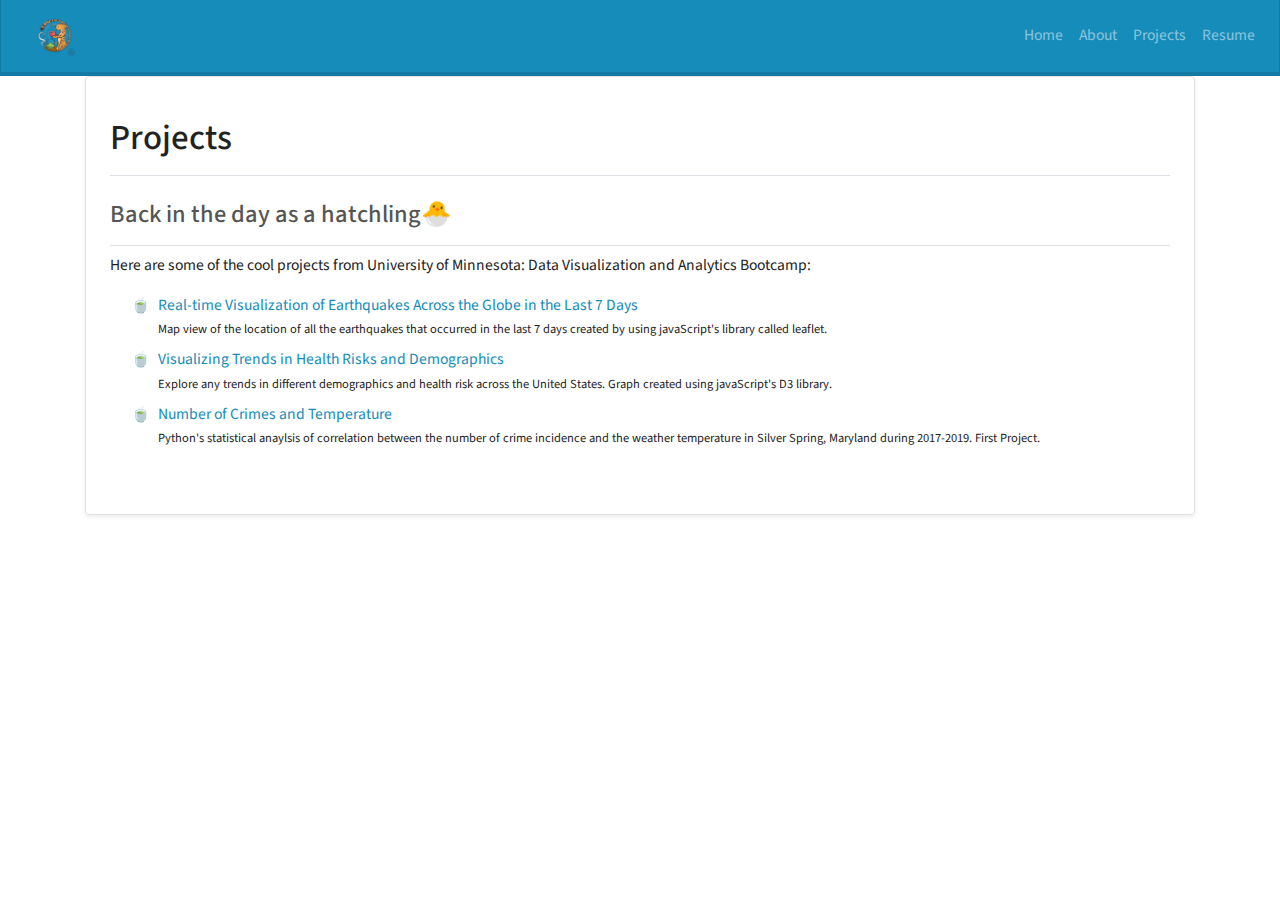
<file: project.html>
<!doctype html>
<html lang="en">

<head>
  <!-- Google tag (gtag.js) -->
  <script async src="https://www.googletagmanager.com/gtag/js?id=G-BPQH21GV9W"></script>
  <script>
    window.dataLayer = window.dataLayer || [];
    function gtag() { dataLayer.push(arguments); }
    gtag('js', new Date());

    gtag('config', 'G-BPQH21GV9W');
  </script>
  <meta charset="utf-8">
  <meta name="viewport" content="width=device-width, initial-scale=1, shrink-to-fit=no">
  <meta name="description" content="">
  <meta name="author" content="Mark Otto, Jacob Thornton, and Bootstrap contributors">
  <meta name="generator" content="Jekyll v4.1.1">
  <title>My Projects</title>

  <link rel="canonical" href="https://getbootstrap.com/docs/4.5/examples/starter-template/">
  <link rel="icon" type="image/png" href="img/logo.png">

  <!-- Bootstrap core CSS -->
  <link rel="stylesheet" href="https://stackpath.bootstrapcdn.com/bootstrap/4.5.2/css/bootstrap.min.css"
    integrity="sha384-JcKb8q3iqJ61gNV9KGb8thSsNjpSL0n8PARn9HuZOnIxN0hoP+VmmDGMN5t9UJ0Z" crossorigin="anonymous">
  <link rel="stylesheet" href="static/css/lumen.css">
  <link rel="stylesheet" href="static/css/style.css">
</head>

<body>
  <div id="repeat-nav-bar"></div>

  <!-- Content-->
  <div class="container">
    <div class="row mb-2">
      <div class="col">
        <div
          class="row no-gutters border rounded overflow-hidden flex-md-row mb-4 shadow-sm h-md-250 position-relative">
          <div class="col p-4 d-flex flex-column position-static">
            <h1 class="pb-3 pt-3 border-bottom" title="Inspired by my personal interests">Projects</h1>
            <!-- <h3 class="text-secondary">Engineering 🛠️</h3>
           
            <div class="row pb-3 project-cards">
              <div class='col-sm-6 col-xs-12'>
                <a class="project-card" href="#" target="_blank">
                  <div class="card" id="imgbox-focus">
                    <img class="card-img-top" src="img/smule_db_erd.jpg" alt="smule_db", height="350px">
                    <div class="card-body">
                      <h4 class="card-title text-secondary">Coming soon</h4>
                      <p class="card-text text-info">Building database from data I scraped back when I was in my Data
                        Analyst persona.</p>
                    </div>
                  </div>
                </a>
              </div>
            </div> -->

            <!-- <h3 class='text-secondary border-bottom pt-3 pb-3'>Data Analyst Persona🔎</h3> -->

            <div id="analyst-dom"></div>

            <div class="row pb-3">
              <div class="col" id="umn">
                <h3 class='text-secondary border-bottom pt-3 pb-3'>Back in the day as a hatchling🐣</h3>
                <p>Here are some of the cool projects from University of Minnesota: Data Visualization and Analytics
                  Bootcamp:</p>
                <ul>
                  <!-- heroku killed my account T^T
                    <li><a href="https://machine-learning-nba.herokuapp.com/" target="_blank">Predicting NBA Games Using
                      Machine Learning</a> <br> <small> Select NBA player and team statistic data to predict the outcome
                      of basketball games using Python's machine learning packages. Final project.</small>
                  </li>

                  <li><a href="https://ckunakom.github.io/NY-citibike/" target="_blank">New York Citi Bike Activity
                      (Prior and During the COVID-19 Pandemic)</a> <br> <small>Tableau dashboard illustrating how the
                      COVID-19 pandemic affects the NY Citi Bike usage.</small>
                  </li> -->

                  <!-- <li><a href="https://project21bees.herokuapp.com/" target="_blank">Bee Colonies Across the United
                      States</a> <br> <small>Looking at bee colony data over time in the United State. Data retrieved
                      via ETL and various javaScript libraries for creating different types of graphs (plotly, leaflet,
                      choropleth). Second Project.</small></li> -->

                  <li><a href="https://ckunakom.github.io/earthquate-leaflet-map/" target="_blank">Real-time
                      Visualization of Earthquakes Across the Globe in the Last 7 Days</a> <br> <small>
                      Map view of the location of all the earthquakes that occurred in the last 7 days created by using
                      javaScript's library called leaflet.</small>
                  </li>

                  <li><a href="https://ckunakom.github.io/healthrisks_demographic/" target="_blank">Visualizing Trends
                      in Health Risks and Demographics</a> <br> <small>Explore any trends in different demographics and
                      health risk across the United States. Graph created using javaScript's D3 library.</small>
                  </li>

                  <li><a href="https://ckunakom.github.io/MD_crime_weather/" target="_blank">Number of Crimes and
                      Temperature</a> <br> <small>Python's statistical anaylsis of correlation between the number of
                      crime incidence and the weather temperature in Silver Spring, Maryland during 2017-2019. First
                      Project.</small></li>
                </ul>
              </div>
            </div>

          </div>
        </div>
      </div>




      <script src="https://code.jquery.com/jquery-3.5.1.slim.min.js"
        integrity="sha384-DfXdz2htPH0lsSSs5nCTpuj/zy4C+OGpamoFVy38MVBnE+IbbVYUew+OrCXaRkfj"
        crossorigin="anonymous"></script>
      <script src="https://stackpath.bootstrapcdn.com/bootstrap/4.3.1/js/bootstrap.min.js"
        integrity="sha384-JjSmVgyd0p3pXB1rRibZUAYoIIy6OrQ6VrjIEaFf/nJGzIxFDsf4x0xIM+B07jRM"
        crossorigin="anonymous"></script>
      <script src="static/js/navbar.js"></script>
      <script src="static/js/project.js"></script>
</body>

</html>
</file>
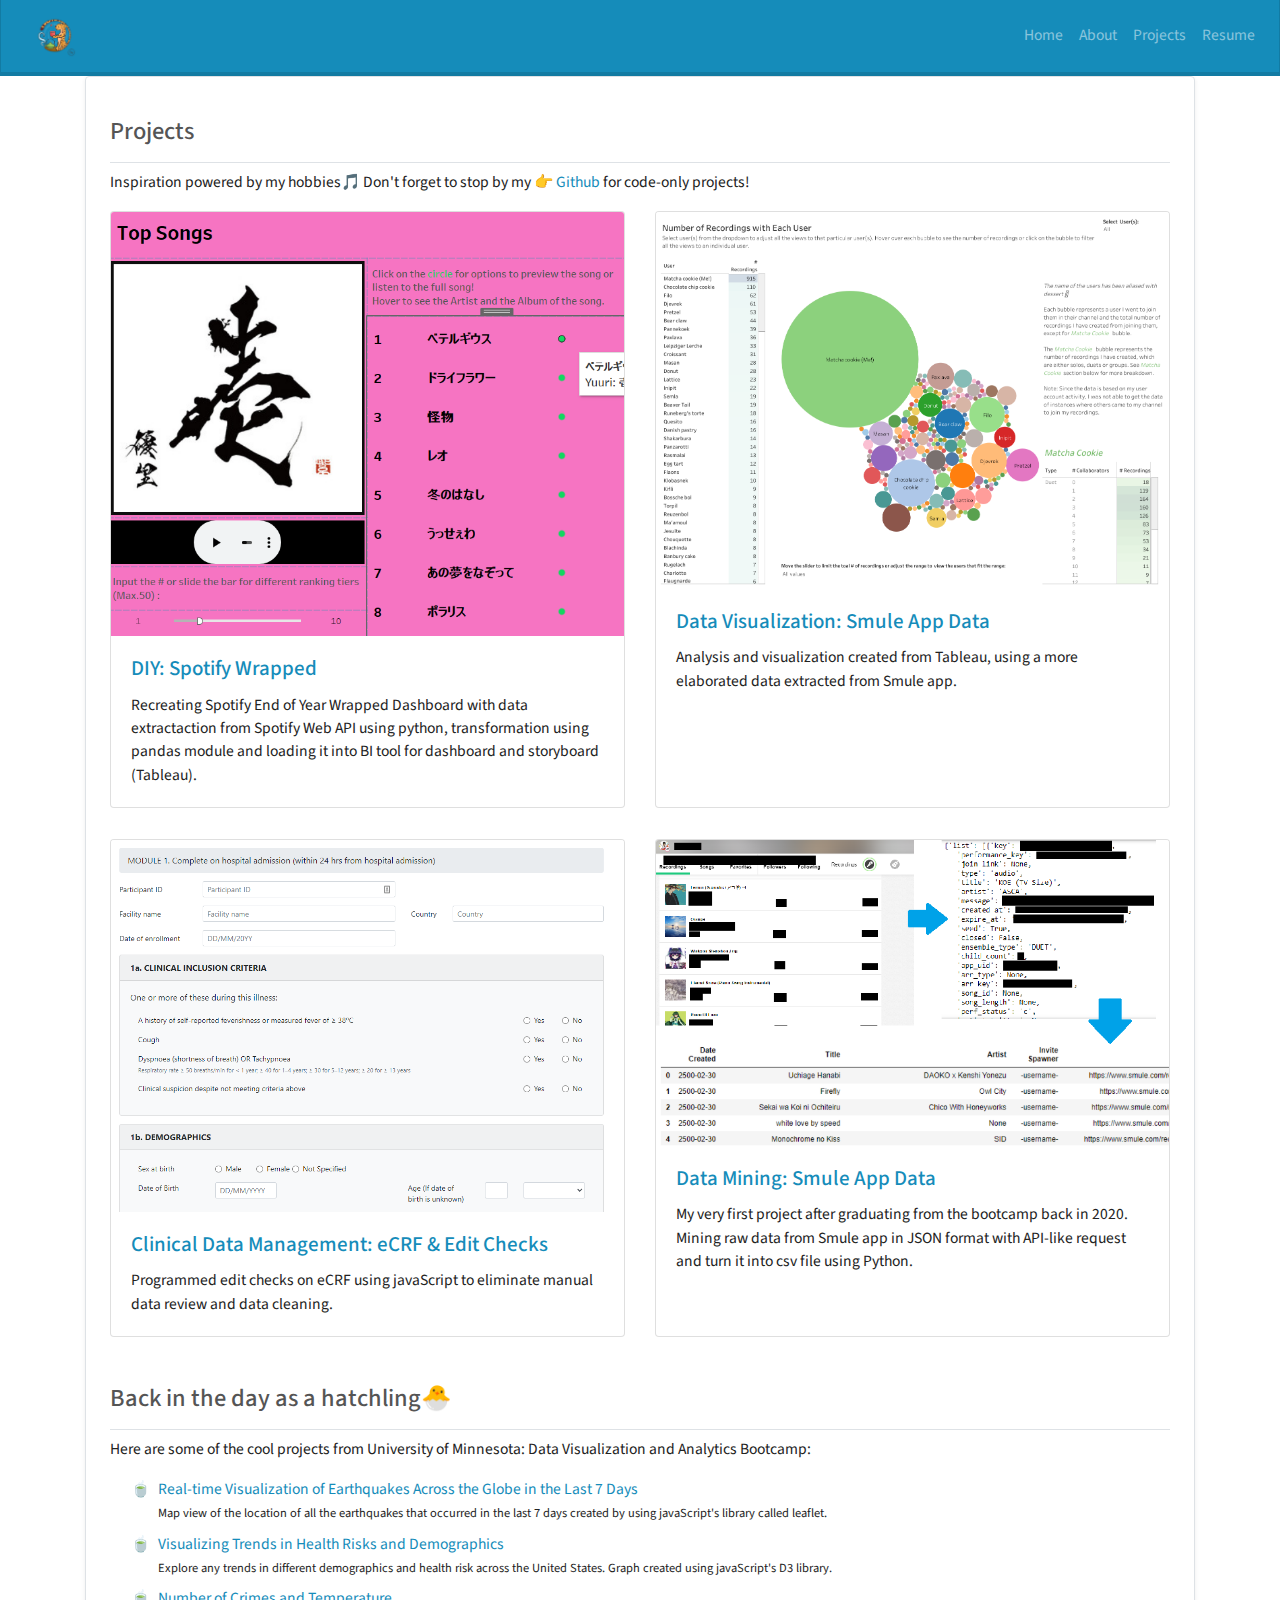
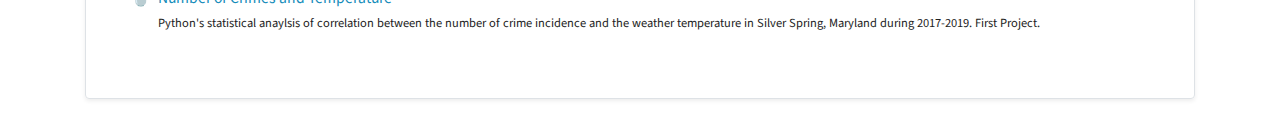
<file: projects.html>
<!doctype html>
<html lang="en">

<head>
  <!-- Google tag (gtag.js) -->
  <script async src="https://www.googletagmanager.com/gtag/js?id=G-BPQH21GV9W"></script>
  <script>
    window.dataLayer = window.dataLayer || [];
    function gtag() { dataLayer.push(arguments); }
    gtag('js', new Date());

    gtag('config', 'G-BPQH21GV9W');
  </script>
  <meta charset="utf-8">
  <meta name="viewport" content="width=device-width, initial-scale=1, shrink-to-fit=no">
  <meta name="description" content="">
  <meta name="author" content="Mark Otto, Jacob Thornton, and Bootstrap contributors">
  <meta name="generator" content="Jekyll v4.1.1">
  <title>My Projects</title>

  <link rel="canonical" href="https://getbootstrap.com/docs/4.5/examples/starter-template/">
  <link rel="icon" type="image/png" href="img/logo.png">

  <!-- Bootstrap core CSS -->
  <link rel="stylesheet" href="https://stackpath.bootstrapcdn.com/bootstrap/4.5.2/css/bootstrap.min.css"
    integrity="sha384-JcKb8q3iqJ61gNV9KGb8thSsNjpSL0n8PARn9HuZOnIxN0hoP+VmmDGMN5t9UJ0Z" crossorigin="anonymous">
  <link rel="stylesheet" href="static/css/lumen.css">
  <link rel="stylesheet" href="static/css/style.css">
</head>

<body>
  <div id="repeat-nav-bar"></div>

  <!-- Content-->
  <div class="container">
    <div class="row mb-2">
      <div class="col">
        <div
          class="row no-gutters border rounded overflow-hidden flex-md-row mb-4 shadow-sm h-md-250 position-relative">
          <div class="col p-4 d-flex flex-column position-static">
            <h3 class="text-secondary pb-3 pt-3 border-bottom">Projects
            </h3>
            <p>Inspiration powered by my hobbies🎵 Don't forget to stop by my 👉 <a href="https://github.com/ckunakom" target="_blank">Github</a> for code-only projects!
            </p>
            <!-- <h3 class="text-secondary">Engineering 🛠️</h3>
           
            <div class="row pb-3 project-cards">
              <div class='col-sm-6 col-xs-12'>
                <a class="project-card" href="#" target="_blank">
                  <div class="card" id="imgbox-focus">
                    <img class="card-img-top" src="img/smule_db_erd.jpg" alt="smule_db", height="350px">
                    <div class="card-body">
                      <h4 class="card-title text-secondary">Coming soon</h4>
                      <p class="card-text text-info">Building database from data I scraped back when I was in my Data
                        Analyst persona.</p>
                    </div>
                  </div>
                </a>
              </div>
            </div> -->

            <!-- <h3 class='text-secondary border-bottom pt-3 pb-3'>Data Analyst Persona🔎</h3> -->

            <div id="main-project-dom"></div>

            <div class="row pb-3">
              <div class="col" id="umn">
                <h3 class='text-secondary border-bottom pt-3 pb-3'>Back in the day as a hatchling🐣</h3>
                <p>Here are some of the cool projects from University of Minnesota: Data Visualization and Analytics
                  Bootcamp:</p>
                <ul>
                  <!-- heroku killed my account T^T
                    <li><a href="https://machine-learning-nba.herokuapp.com/" target="_blank">Predicting NBA Games Using
                      Machine Learning</a> <br> <small> Select NBA player and team statistic data to predict the outcome
                      of basketball games using Python's machine learning packages. Final project.</small>
                  </li>

                  <li><a href="https://ckunakom.github.io/NY-citibike/" target="_blank">New York Citi Bike Activity
                      (Prior and During the COVID-19 Pandemic)</a> <br> <small>Tableau dashboard illustrating how the
                      COVID-19 pandemic affects the NY Citi Bike usage.</small>
                  </li> -->

                  <!-- <li><a href="https://project21bees.herokuapp.com/" target="_blank">Bee Colonies Across the United
                      States</a> <br> <small>Looking at bee colony data over time in the United State. Data retrieved
                      via ETL and various javaScript libraries for creating different types of graphs (plotly, leaflet,
                      choropleth). Second Project.</small></li> -->

                  <li><a href="https://ckunakom.github.io/earthquate-leaflet-map/" target="_blank">Real-time
                      Visualization of Earthquakes Across the Globe in the Last 7 Days</a> <br> <small>
                      Map view of the location of all the earthquakes that occurred in the last 7 days created by using
                      javaScript's library called leaflet.</small>
                  </li>

                  <li><a href="https://ckunakom.github.io/healthrisks_demographic/" target="_blank">Visualizing Trends
                      in Health Risks and Demographics</a> <br> <small>Explore any trends in different demographics and
                      health risk across the United States. Graph created using javaScript's D3 library.</small>
                  </li>

                  <li><a href="https://ckunakom.github.io/MD_crime_weather/" target="_blank">Number of Crimes and
                      Temperature</a> <br> <small>Python's statistical anaylsis of correlation between the number of
                      crime incidence and the weather temperature in Silver Spring, Maryland during 2017-2019. First
                      Project.</small></li>
                </ul>
              </div>
            </div>

          </div>
        </div>
      </div>




      <script src="https://code.jquery.com/jquery-3.5.1.slim.min.js"
        integrity="sha384-DfXdz2htPH0lsSSs5nCTpuj/zy4C+OGpamoFVy38MVBnE+IbbVYUew+OrCXaRkfj"
        crossorigin="anonymous"></script>
      <script src="https://stackpath.bootstrapcdn.com/bootstrap/4.3.1/js/bootstrap.min.js"
        integrity="sha384-JjSmVgyd0p3pXB1rRibZUAYoIIy6OrQ6VrjIEaFf/nJGzIxFDsf4x0xIM+B07jRM"
        crossorigin="anonymous"></script>
      <script src="static/js/navbar.js"></script>
      <script src="static/js/project.js"></script>
</body>

</html>
</file>
<file: static/css/style.css>
#bioimage {
  margin-right: 15px;
  margin-bottom: 10px;
  margin-top: 10px;
}

#imgbox-focus:hover {
    outline: 0px solid transparent;
    border: 1px solid #008cba;
    -webkit-transition: all 0.2s ease-in-out;
    transition: all 0.2s ease-in-out;
  }

#umn li {
  list-style-type: "\01F375";
  padding-left: 8px;
  padding-bottom: 8px;
}

#describe a:first-child, p {
  color: #222;
  text-decoration: none;  
}

a.project-card:hover {
  text-decoration: none;
}

a.project-card:hover h4 {
  text-decoration: underline;
}

.project-cards .card {
  height: 100%;
}

.col-xs-12 {
  padding-bottom: 15px;
}
</file>
